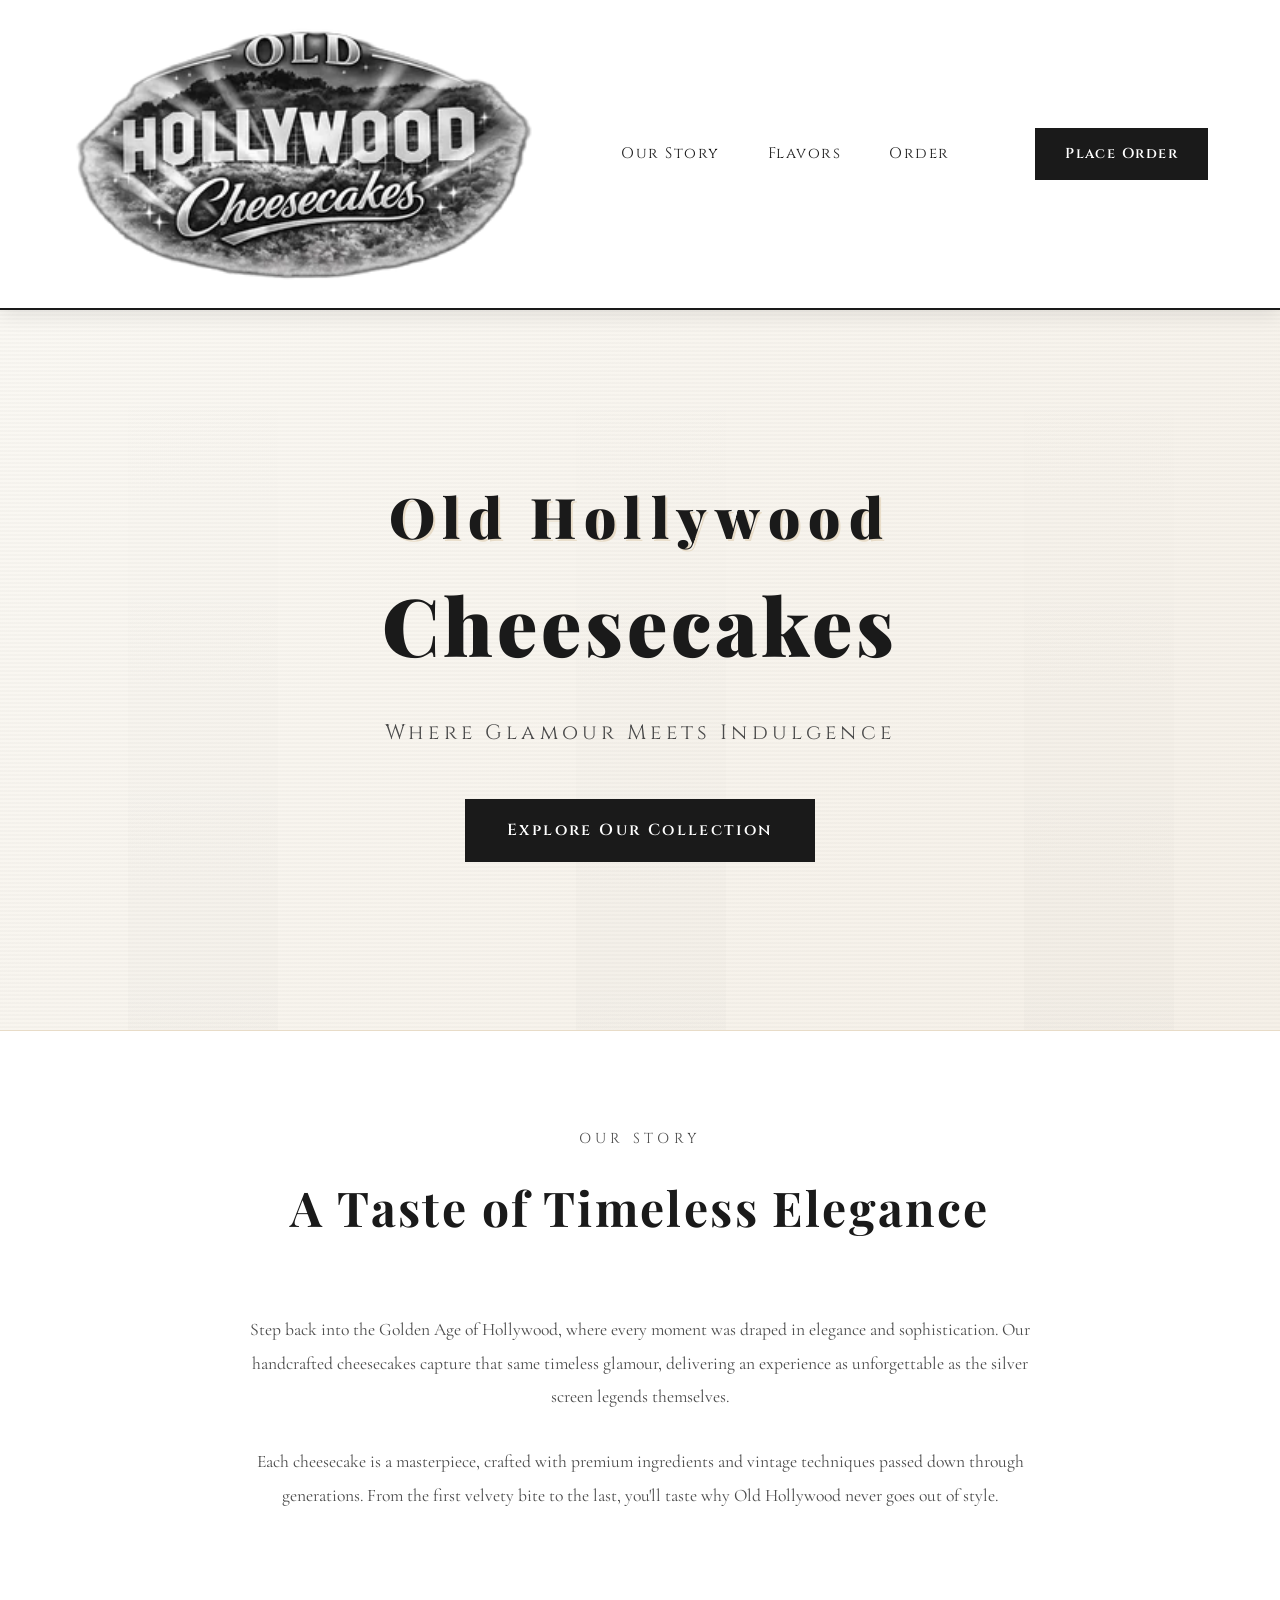
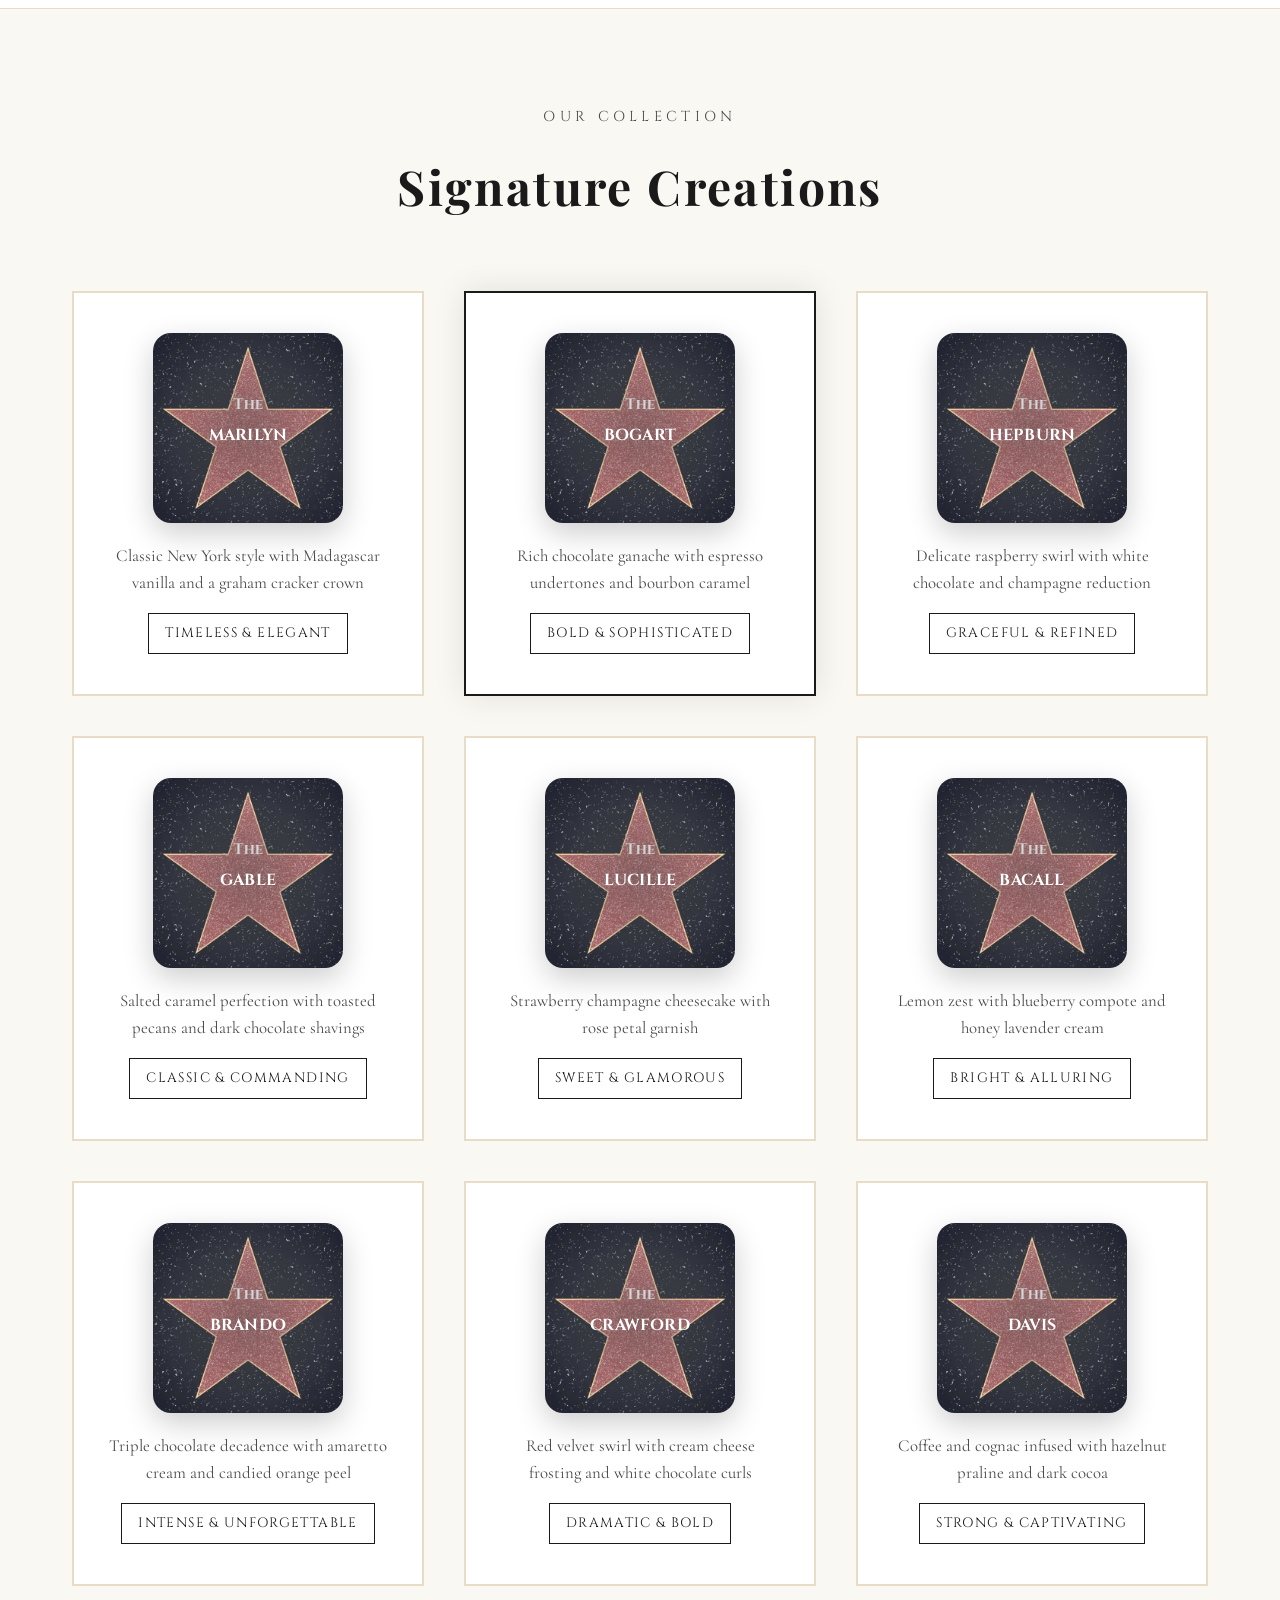
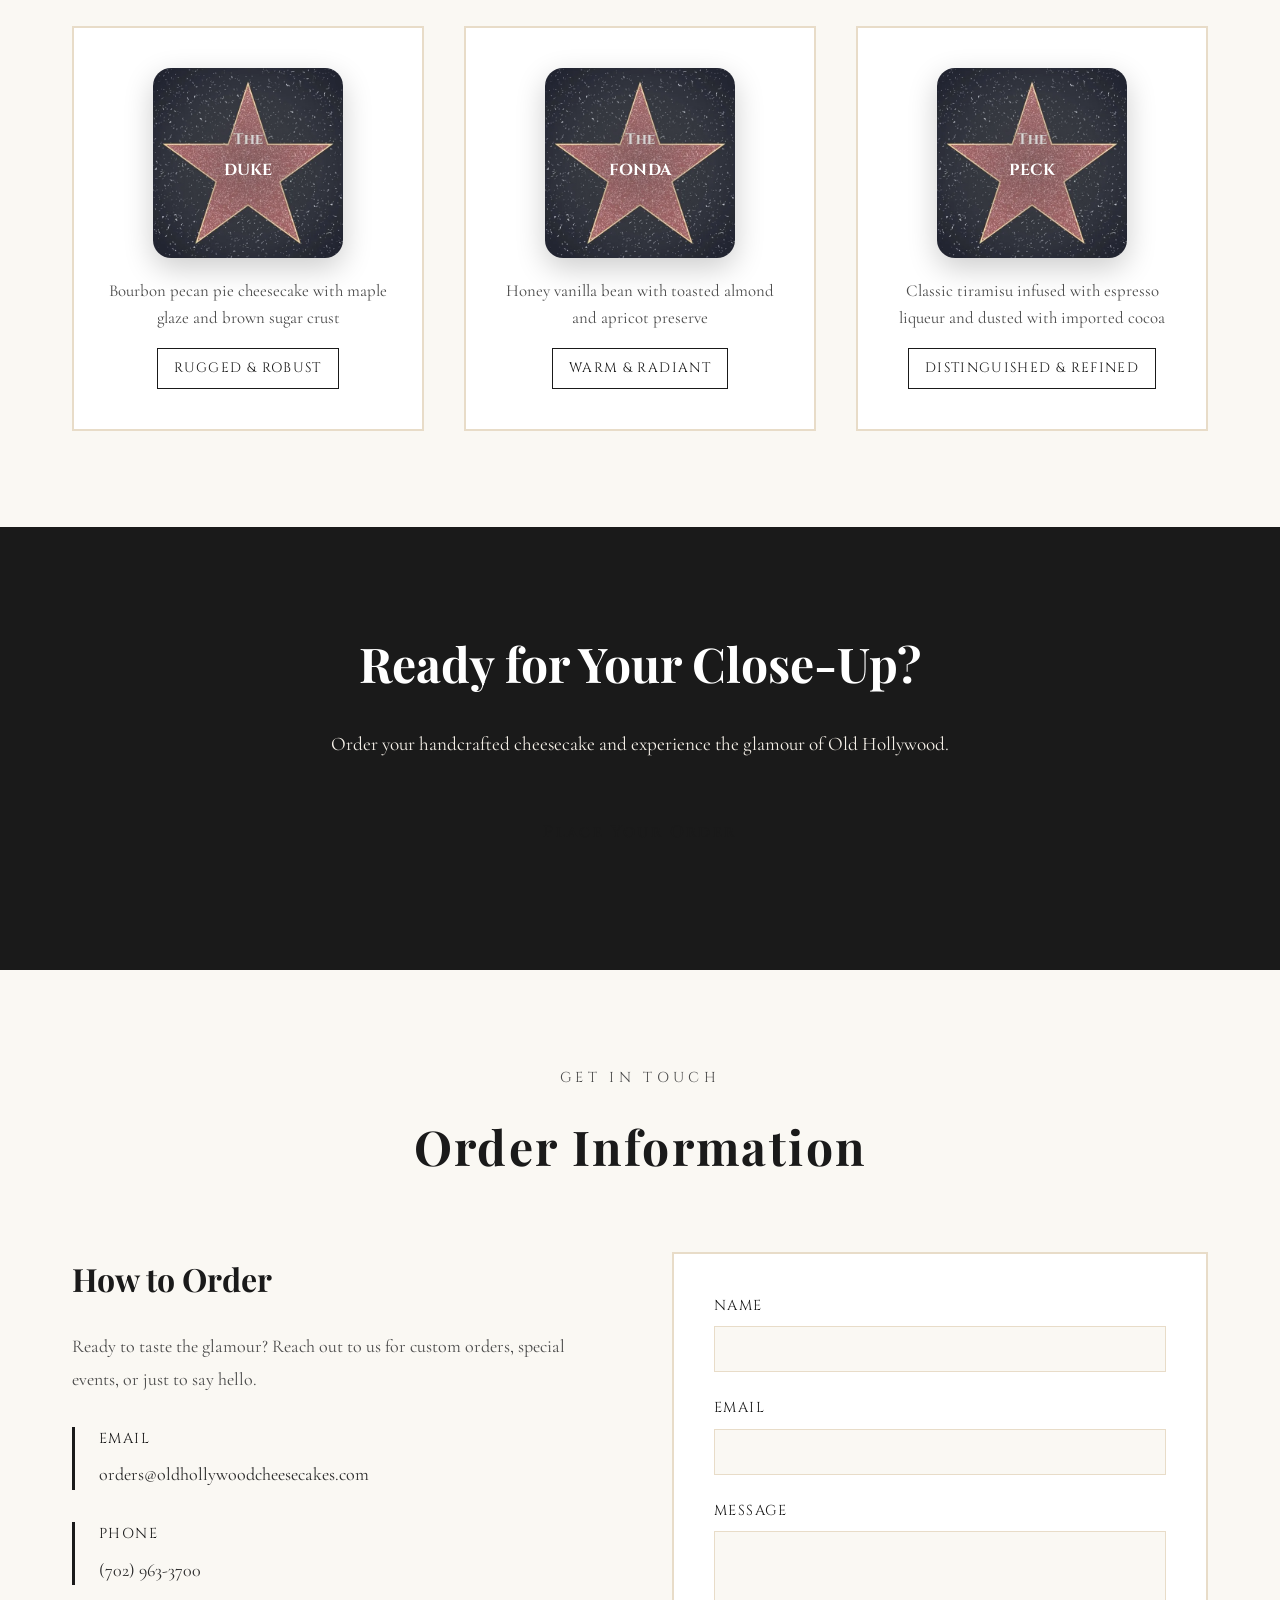
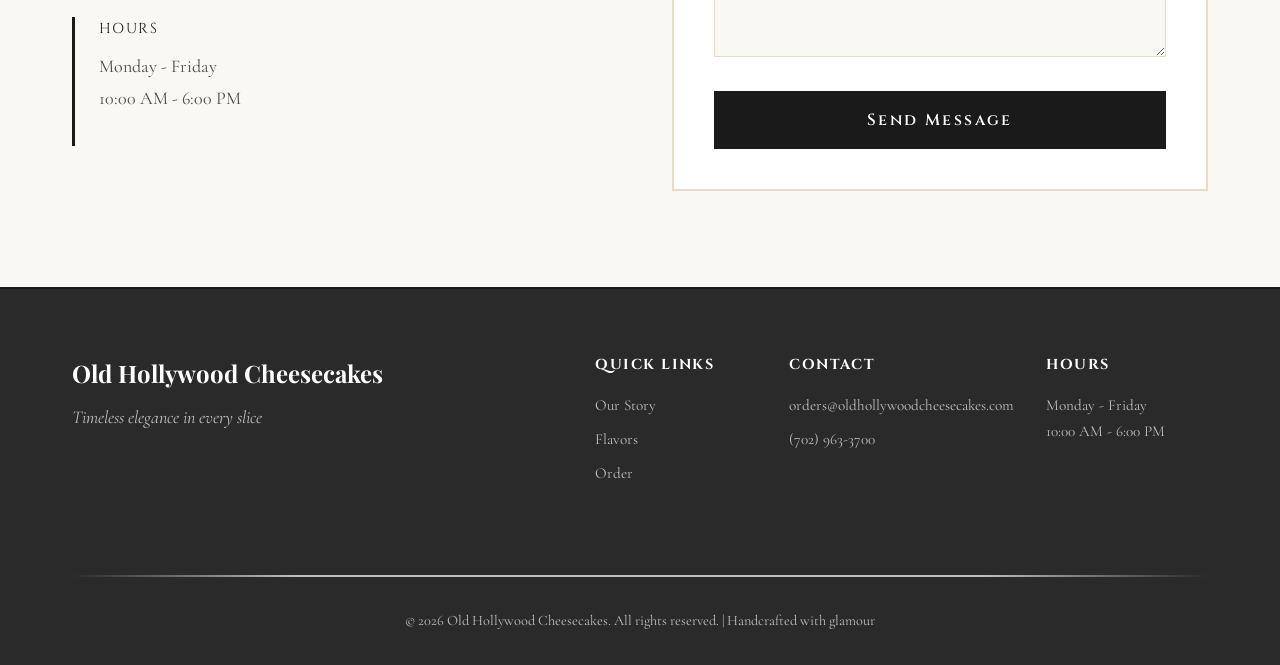
<file: index.html>
<!DOCTYPE html>
<html lang="en">
<head>
    <meta charset="UTF-8">
    <meta name="viewport" content="width=device-width, initial-scale=1.0">
    <title>Old Hollywood Cheesecakes | Las Vegas</title>

    <!-- Meta Description (150-220 chars) -->
    <meta name="description" content="Old Hollywood Cheesecakes crafts luxury artisan cheesecakes inspired by Golden Age glamour. Handcrafted with premium ingredients in Las Vegas. Order custom cheesecakes for any occasion.">

    <!-- Canonical URL -->
    <link rel="canonical" href="https://oldhollywoodcheesecakes.com/">

    <!-- Favicon -->
    <link rel="icon" type="image/webp" href="/images/old-hollywood-logo-optimized.webp">
    <link rel="apple-touch-icon" href="/images/old-hollywood-logo-optimized.webp">

    <!-- Open Graph / Facebook -->
    <meta property="og:type" content="website">
    <meta property="og:url" content="https://oldhollywoodcheesecakes.com/">
    <meta property="og:title" content="Old Hollywood Cheesecakes | Luxury Artisan Cheesecakes">
    <meta property="og:description" content="Luxury handcrafted cheesecakes inspired by Golden Age Hollywood glamour. Premium ingredients, vintage techniques, unforgettable flavors. Order yours today.">
    <meta property="og:image" content="https://oldhollywoodcheesecakes.com/images/og-image.jpg">
    <meta property="og:site_name" content="Old Hollywood Cheesecakes">
    <meta property="og:locale" content="en_US">

    <!-- Twitter Card -->
    <meta name="twitter:card" content="summary_large_image">
    <meta name="twitter:url" content="https://oldhollywoodcheesecakes.com/">
    <meta name="twitter:title" content="Old Hollywood Cheesecakes | Luxury Artisan Cheesecakes">
    <meta name="twitter:description" content="Luxury handcrafted cheesecakes inspired by Golden Age Hollywood glamour. Premium ingredients, vintage techniques, unforgettable flavors.">
    <meta name="twitter:image" content="https://oldhollywoodcheesecakes.com/images/og-image.jpg">

    <!-- Structured Data (JSON-LD) -->
    <script type="application/ld+json">
    {
      "@context": "https://schema.org",
      "@type": "Bakery",
      "name": "Old Hollywood Cheesecakes",
      "description": "Luxury artisan cheesecakes handcrafted with premium ingredients inspired by Golden Age Hollywood glamour.",
      "url": "https://oldhollywoodcheesecakes.com",
      "logo": "https://oldhollywoodcheesecakes.com/images/old-hollywood-logo-optimized.webp",
      "image": "https://oldhollywoodcheesecakes.com/images/old-hollywood-logo-optimized.webp",
      "telephone": "+17029633700",
      "email": "orders@oldhollywoodcheesecakes.com",
      "address": {
        "@type": "PostalAddress",
        "addressLocality": "Las Vegas",
        "addressRegion": "NV",
        "addressCountry": "US"
      },
      "openingHoursSpecification": [
        {
          "@type": "OpeningHoursSpecification",
          "dayOfWeek": ["Monday","Tuesday","Wednesday","Thursday","Friday"],
          "opens": "10:00",
          "closes": "18:00"
        }
      ],
      "servesCuisine": "Desserts",
      "priceRange": "$$",
      "hasMenu": {
        "@type": "Menu",
        "name": "Signature Cheesecake Collection",
        "hasMenuSection": {
          "@type": "MenuSection",
          "name": "Signature Creations",
          "hasMenuItem": [
            {
              "@type": "MenuItem",
              "name": "Marilyn",
              "description": "Classic New York style with Madagascar vanilla and a graham cracker crown",
              "offers": { "@type": "Offer", "priceCurrency": "USD" }
            },
            {
              "@type": "MenuItem",
              "name": "Bogart",
              "description": "Rich chocolate ganache with espresso undertones and bourbon caramel",
              "offers": { "@type": "Offer", "priceCurrency": "USD" }
            },
            {
              "@type": "MenuItem",
              "name": "Hepburn",
              "description": "Delicate raspberry swirl with white chocolate and champagne reduction",
              "offers": { "@type": "Offer", "priceCurrency": "USD" }
            },
            {
              "@type": "MenuItem",
              "name": "Gable",
              "description": "Salted caramel perfection with toasted pecans and dark chocolate shavings",
              "offers": { "@type": "Offer", "priceCurrency": "USD" }
            },
            {
              "@type": "MenuItem",
              "name": "Lucille",
              "description": "Strawberry champagne cheesecake with rose petal garnish",
              "offers": { "@type": "Offer", "priceCurrency": "USD" }
            },
            {
              "@type": "MenuItem",
              "name": "Bacall",
              "description": "Lemon zest with blueberry compote and honey lavender cream",
              "offers": { "@type": "Offer", "priceCurrency": "USD" }
            },
            {
              "@type": "MenuItem",
              "name": "Brando",
              "description": "Triple chocolate decadence with amaretto cream and candied orange peel",
              "offers": { "@type": "Offer", "priceCurrency": "USD" }
            },
            {
              "@type": "MenuItem",
              "name": "Crawford",
              "description": "Red velvet swirl with cream cheese frosting and white chocolate curls",
              "offers": { "@type": "Offer", "priceCurrency": "USD" }
            },
            {
              "@type": "MenuItem",
              "name": "Davis",
              "description": "Coffee and cognac infused with hazelnut praline and dark cocoa",
              "offers": { "@type": "Offer", "priceCurrency": "USD" }
            },
            {
              "@type": "MenuItem",
              "name": "Duke",
              "description": "Bourbon pecan pie cheesecake with maple glaze and brown sugar crust",
              "offers": { "@type": "Offer", "priceCurrency": "USD" }
            },
            {
              "@type": "MenuItem",
              "name": "Fonda",
              "description": "Honey vanilla bean with toasted almond and apricot preserve",
              "offers": { "@type": "Offer", "priceCurrency": "USD" }
            },
            {
              "@type": "MenuItem",
              "name": "Peck",
              "description": "Classic tiramisu infused with espresso liqueur and dusted with imported cocoa",
              "offers": { "@type": "Offer", "priceCurrency": "USD" }
            }
          ]
        }
      }
    }
    </script>

    <!-- Preconnect for render-blocking fonts -->
    <link rel="preconnect" href="https://fonts.googleapis.com">
    <link rel="preconnect" href="https://fonts.gstatic.com" crossorigin>
    <link href="https://fonts.googleapis.com/css2?family=Playfair+Display:wght@400;700;900&family=Cinzel:wght@400;600;700&family=Cormorant+Garamond:wght@300;400;600&display=swap" rel="stylesheet" media="print" onload="this.media='all'">
    <noscript><link href="https://fonts.googleapis.com/css2?family=Playfair+Display:wght@400;700;900&family=Cinzel:wght@400;600;700&family=Cormorant+Garamond:wght@300;400;600&display=swap" rel="stylesheet"></noscript>

    <link rel="stylesheet" href="style.css">

    <!-- Google tag (gtag.js) -->
    <script async src="https://www.googletagmanager.com/gtag/js?id=G-T9FEJB2E2T"></script>
    <script>
        window.dataLayer = window.dataLayer || [];
        function gtag(){dataLayer.push(arguments);}
        gtag('js', new Date());
        gtag('config', 'G-T9FEJB2E2T');
    </script>
</head>
<body>

    <header id="main-header"></header>

    <main>
        <!-- Hero Section -->
        <section class="hero">
            <div class="hero-content">
                <h1 class="hero-title">
                    <span class="title-main">Old Hollywood</span>
                    <span class="title-sub">Cheesecakes</span>
                </h1>
                <p class="hero-tagline">Where Glamour Meets Indulgence</p>
                <a href="#flavors" class="btn-primary">Explore Our Collection</a>
            </div>
            <div class="hero-decoration">
                <div class="spotlight spotlight-1"></div>
                <div class="spotlight spotlight-2"></div>
                <div class="spotlight spotlight-3"></div>
            </div>
        </section>

        <!-- About Section -->
        <section class="about-section">
            <div class="container">
                <div class="section-header">
                    <span class="section-label">Our Story</span>
                    <h2>A Taste of Timeless Elegance</h2>
                </div>
                <div class="about-content">
                    <p class="lead-text">
                        Step back into the Golden Age of Hollywood, where every moment was draped in elegance 
                        and sophistication. Our handcrafted cheesecakes capture that same timeless glamour, 
                        delivering an experience as unforgettable as the silver screen legends themselves.
                    </p>
                    <p>
                        Each cheesecake is a masterpiece, crafted with premium ingredients and vintage 
                        techniques passed down through generations. From the first velvety bite to the last, 
                        you'll taste why Old Hollywood never goes out of style.
                    </p>
                </div>
            </div>
        </section>

        <!-- Flavors Section -->
        <section id="flavors" class="flavors-section">
            <div class="container">
                <div class="section-header">
                    <span class="section-label">Our Collection</span>
                    <h2>Signature Creations</h2>
                </div>
                
                <div class="flavors-grid">
                    <div class="flavor-card">
                        <div class="flavor-name-star"><div class="flavor-name-overlay"><span class="flavor-name-main">Marilyn</span></div></div>
                        <p class="flavor-desc">Classic New York style with Madagascar vanilla and a graham cracker crown</p>
                        <span class="flavor-note">Timeless & Elegant</span>
                    </div>

                    <div class="flavor-card featured">
                        <div class="flavor-name-star"><div class="flavor-name-overlay"><span class="flavor-name-main">Bogart</span></div></div>
                        <p class="flavor-desc">Rich chocolate ganache with espresso undertones and bourbon caramel</p>
                        <span class="flavor-note">Bold & Sophisticated</span>
                    </div>

                    <div class="flavor-card">
                        <div class="flavor-name-star"><div class="flavor-name-overlay"><span class="flavor-name-main">Hepburn</span></div></div>
                        <p class="flavor-desc">Delicate raspberry swirl with white chocolate and champagne reduction</p>
                        <span class="flavor-note">Graceful & Refined</span>
                    </div>

                    <div class="flavor-card">
                        <div class="flavor-name-star"><div class="flavor-name-overlay"><span class="flavor-name-main">Gable</span></div></div>
                        <p class="flavor-desc">Salted caramel perfection with toasted pecans and dark chocolate shavings</p>
                        <span class="flavor-note">Classic & Commanding</span>
                    </div>

                    <div class="flavor-card">
                        <div class="flavor-name-star"><div class="flavor-name-overlay"><span class="flavor-name-main">Lucille</span></div></div>
                        <p class="flavor-desc">Strawberry champagne cheesecake with rose petal garnish</p>
                        <span class="flavor-note">Sweet & Glamorous</span>
                    </div>

                    <div class="flavor-card">
                        <div class="flavor-name-star"><div class="flavor-name-overlay"><span class="flavor-name-main">Bacall</span></div></div>
                        <p class="flavor-desc">Lemon zest with blueberry compote and honey lavender cream</p>
                        <span class="flavor-note">Bright & Alluring</span>
                    </div>
                
                    <div class="flavor-card">
                        <div class="flavor-name-star"><div class="flavor-name-overlay"><span class="flavor-name-main">Brando</span></div></div>
                        <p class="flavor-desc">Triple chocolate decadence with amaretto cream and candied orange peel</p>
                        <span class="flavor-note">Intense & Unforgettable</span>
                    </div>

                    <div class="flavor-card">
                        <div class="flavor-name-star"><div class="flavor-name-overlay"><span class="flavor-name-main">Crawford</span></div></div>
                        <p class="flavor-desc">Red velvet swirl with cream cheese frosting and white chocolate curls</p>
                        <span class="flavor-note">Dramatic & Bold</span>
                    </div>

                    <div class="flavor-card">
                        <div class="flavor-name-star"><div class="flavor-name-overlay"><span class="flavor-name-main">Davis</span></div></div>
                        <p class="flavor-desc">Coffee and cognac infused with hazelnut praline and dark cocoa</p>
                        <span class="flavor-note">Strong & Captivating</span>
                    </div>

                    <div class="flavor-card">
                        <div class="flavor-name-star"><div class="flavor-name-overlay"><span class="flavor-name-main">Duke</span></div></div>
                        <p class="flavor-desc">Bourbon pecan pie cheesecake with maple glaze and brown sugar crust</p>
                        <span class="flavor-note">Rugged & Robust</span>
                    </div>

                    <div class="flavor-card">
                        <div class="flavor-name-star"><div class="flavor-name-overlay"><span class="flavor-name-main">Fonda</span></div></div>
                        <p class="flavor-desc">Honey vanilla bean with toasted almond and apricot preserve</p>
                        <span class="flavor-note">Warm & Radiant</span>
                    </div>

                    <div class="flavor-card">
                        <div class="flavor-name-star"><div class="flavor-name-overlay"><span class="flavor-name-main">Peck</span></div></div>
                        <p class="flavor-desc">Classic tiramisu infused with espresso liqueur and dusted with imported cocoa</p>
                        <span class="flavor-note">Distinguished & Refined</span>
                    </div>
                </div>
            </div>
        </section>


        <!-- CTA Section -->
        <section class="cta-section">
            <div class="container">
                <div class="cta-content">
                    <h2>Ready for Your Close-Up?</h2>
                    <p>Order your handcrafted cheesecake and experience the glamour of Old Hollywood.</p>
                    <a href="#contact" class="btn-secondary">Place Your Order</a>
                </div>
            </div>
        </section>

        <!-- Contact Section -->
        <section id="contact" class="contact-section">
            <div class="container">
                <div class="section-header">
                    <span class="section-label">Get in Touch</span>
                    <h2>Order Information</h2>
                </div>
                
                <div class="contact-grid">
                    <div class="contact-info">
                        <h3>How to Order</h3>
                        <p>Ready to taste the glamour? Reach out to us for custom orders, special events, or just to say hello.</p>
                        
                        <div class="contact-details">
                            <div class="contact-item">
                                <span class="contact-label">Email</span>
                                <a href="#" id="contact-email">[loading...]</a>
                            </div>
                            
                            <div class="contact-item">
                                <span class="contact-label">Phone</span>
                                <a href="tel:+17029633700">(702) 963-3700</a>
                            </div>
                            
                            <div class="contact-item">
                                <span class="contact-label">Hours</span>
                                <p>Monday - Friday<br>10:00 AM - 6:00 PM</p>
                            </div>
                        </div>
                    </div>

                    <div class="contact-form-wrapper">
                        <form class="contact-form">
                            <div class="form-group">
                                <label for="name">Name</label>
                                <input type="text" id="name" name="name" required>
                            </div>

                            <div class="form-group">
                                <label for="email">Email</label>
                                <input type="email" id="email" name="email" required>
                            </div>

                            <div class="form-group">
                                <label for="message">Message</label>
                                <textarea id="message" name="message" rows="5" required></textarea>
                            </div>

                            <button type="submit" class="btn-primary">Send Message</button>
                        </form>
                    </div>
                </div>
            </div>
        </section>
    </main>

    <footer id="main-footer"></footer>

    <script>
        // Obfuscated email — assembled at runtime, invisible to crawlers
        (function() {
            const e = document.getElementById('contact-email');
            if (e) {
                const addr = 'orders' + '\u0040' + 'oldhollywoodcheesecakes.com';
                e.textContent = addr;
                e.href = 'mailto:' + addr;
            }
        })();

        async function loadComponent(id, file) {
            try {
                const response = await fetch(file);
                if (response.ok) {
                    const html = await response.text();
                    document.getElementById(id).innerHTML = html;
                }
            } catch (err) {
                console.error(`Error loading ${file}:`, err);
            }
        }
        
        loadComponent('main-header', 'header.html');
        loadComponent('main-footer', 'footer.html');

        // Smooth scroll for anchor links
        document.querySelectorAll('a[href^="#"]').forEach(anchor => {
            anchor.addEventListener('click', function (e) {
                e.preventDefault();
                const target = document.querySelector(this.getAttribute('href'));
                if (target) {
                    target.scrollIntoView({ behavior: 'smooth' });
                }
            });
        });
    </script>

<!-- Cloudflare Web Analytics is auto-injected by Cloudflare Pages -->
</body>
</html>
</file>
<file: style.css>
/* ============================================ */

/* Old Hollywood Cheesecakes - Classic B&W Theme  */
/* Elegant Black & White with Cream Accents      */
/* ============================================ */

:root {
    /* Color Palette - Classic Black & White Hollywood */
    --cream: #f5f0e8;
    --cream-dark: #e8dcc8;
    --cream-light: #faf8f3;
    --black: #1a1a1a;
    --charcoal: #2a2a2a;
    --gray: #4a4a4a;
    --gray-light: #8a8a8a;
    --white: #ffffff;
    --silver: #c0c0c0;
}

* {
    margin: 0;
    padding: 0;
    box-sizing: border-box;
}

body {
    font-family: 'Cormorant Garamond', serif;
    background-color: var(--cream-light);
    color: var(--black);
    line-height: 1.7;
    font-size: 18px;
}

.container {
    max-width: 1200px;
    margin: 0 auto;
    padding: 0 2rem;
}

/* =============== HEADER =============== */
header {
    background: var(--white);
    border-bottom: 2px solid var(--black);
    padding: 1.5rem 0;
    position: sticky;
    top: 0;
    z-index: 1000;
    box-shadow: 0 4px 20px rgba(0, 0, 0, 0.1);
    min-height: 100px;
    content-visibility: auto;
    contain-intrinsic-size: 0 100px;
}

@media (max-width: 768px) {
    header {
        position: static;
    }
}

.header-container {
    max-width: 1200px;
    margin: 0 auto;
    padding: 0 2rem;
    display: flex;
    justify-content: space-between;
    align-items: center;
    gap: 2rem;
}

/* Hollywood Sign Logo Image */
.logo-link {
    text-decoration: none;
    display: block;
}

.hollywood-logo-img {
    height: 260px;
    width: auto;
    display: block;
    transition: transform 0.3s ease, filter 0.3s ease;
    aspect-ratio: 742 / 416;
}

.hollywood-logo-img:hover {
    transform: scale(1.02);
}

/* Navigation */
.main-nav {
    display: flex;
    gap: 3rem;
}

.main-nav a {
    font-family: 'Cinzel', serif;
    font-size: 0.95rem;
    letter-spacing: 0.1em;
    color: var(--black);
    text-decoration: none;
    transition: all 0.3s ease;
    position: relative;
}

.main-nav a::after {
    content: '';
    position: absolute;
    bottom: -5px;
    left: 0;
    width: 0;
    height: 2px;
    background: var(--black);
    transition: width 0.3s ease;
}

.main-nav a:hover {
    color: var(--gray);
}

.main-nav a:hover::after {
    width: 100%;
}

.header-cta {
    padding: 0.75rem 1.75rem;
    background: var(--black);
    color: var(--white);
    text-decoration: none;
    font-family: 'Cinzel', serif;
    font-size: 0.9rem;
    font-weight: 600;
    letter-spacing: 0.1em;
    border: 2px solid var(--black);
    transition: all 0.3s ease;
}

.header-cta:hover {
    background: var(--white);
    color: var(--black);
}

/* =============== HERO SECTION =============== */
.hero {
    min-height: 80vh;
    display: flex;
    align-items: center;
    justify-content: center;
    text-align: center;
    position: relative;
    padding: 4rem 2rem;
    background: linear-gradient(135deg, var(--cream-light) 0%, var(--cream) 100%);
    overflow: hidden;
}

.hero::before {
    content: '';
    position: absolute;
    top: 0;
    left: 0;
    right: 0;
    bottom: 0;
    background: 
        repeating-linear-gradient(
            0deg,
            transparent,
            transparent 2px,
            rgba(0, 0, 0, 0.02) 2px,
            rgba(0, 0, 0, 0.02) 4px
        );
    pointer-events: none;
}

.hero-content {
    position: relative;
    z-index: 2;
    max-width: 800px;
}

.hero-title {
    font-family: 'Playfair Display', serif;
    margin-bottom: 1.5rem;
}

.title-main {
    display: block;
    font-size: 3.5rem;
    font-weight: 900;
    letter-spacing: 0.15em;
    color: var(--black);
    text-shadow: 2px 2px 0 var(--cream-dark);
}

.title-sub {
    display: block;
    font-size: 5rem;
    font-weight: 900;
    letter-spacing: 0.05em;
    color: var(--black);
    margin-top: -0.5rem;
}

.hero-tagline {
    font-family: 'Cinzel', serif;
    font-size: 1.3rem;
    letter-spacing: 0.2em;
    color: var(--gray);
    margin-bottom: 3rem;
    font-weight: 400;
}

/* Spotlight decoration */
.hero-decoration {
    position: absolute;
    bottom: 0;
    left: 0;
    right: 0;
    height: 100%;
    pointer-events: none;
    z-index: 1;
}

.spotlight {
    position: absolute;
    bottom: 0;
    width: 150px;
    height: 100%;
    background: linear-gradient(to top, rgba(0, 0, 0, 0.05), transparent);
    opacity: 0.3;
}

.spotlight-1 { left: 10%; }
.spotlight-2 { left: 45%; }
.spotlight-3 { left: 80%; }

/* =============== BUTTONS =============== */
.btn-primary, .btn-secondary {
    display: inline-block;
    padding: 1rem 2.5rem;
    font-family: 'Cinzel', serif;
    font-size: 1rem;
    font-weight: 600;
    letter-spacing: 0.15em;
    text-decoration: none;
    border: 2px solid var(--black);
    transition: all 0.3s ease;
    position: relative;
    overflow: hidden;
}

.btn-primary {
    background: var(--black);
    color: var(--white);
}

.btn-primary:hover {
    background: var(--white);
    color: var(--black);
}

.btn-secondary {
    background: transparent;
    color: var(--black);
}

.btn-secondary:hover {
    background: var(--black);
    color: var(--white);
}

/* =============== SECTIONS =============== */
section {
    padding: 6rem 0;
}

.section-header {
    text-align: center;
    margin-bottom: 4rem;
}

.section-label {
    font-family: 'Cinzel', serif;
    font-size: 0.9rem;
    letter-spacing: 0.3em;
    color: var(--gray);
    text-transform: uppercase;
    display: block;
    margin-bottom: 1rem;
}

.section-header h2 {
    font-family: 'Playfair Display', serif;
    font-size: 3rem;
    font-weight: 700;
    color: var(--black);
    letter-spacing: 0.05em;
}

/* =============== ABOUT SECTION =============== */
.about-section {
    background: var(--white);
    border-top: 1px solid var(--cream-dark);
    border-bottom: 1px solid var(--cream-dark);
}

.about-content {
    max-width: 800px;
    margin: 0 auto;
    text-align: center;
}

.lead-text {
    font-size: 1.3rem;
    color: var(--charcoal);
    margin-bottom: 2rem;
    line-height: 1.8;
}

.about-content p {
    font-size: 1.1rem;
    color: var(--gray);
    line-height: 1.9;
}

/* =============== FLAVORS SECTION =============== */
.flavors-section {
    background: var(--cream-light);
}

.flavors-grid {
    display: grid;
    grid-template-columns: repeat(auto-fit, minmax(320px, 1fr));
    gap: 2.5rem;
}

.flavor-card {
    background: var(--white);
    border: 2px solid var(--cream-dark);
    padding: 2.5rem 2rem;
    text-align: center;
    transition: all 0.4s ease;
    position: relative;
}

.flavor-card::before {
    content: '';
    position: absolute;
    top: 0;
    left: 0;
    right: 0;
    height: 3px;
    background: var(--black);
    transform: scaleX(0);
    transition: transform 0.4s ease;
}

.flavor-card:hover {
    transform: translateY(-8px);
    border-color: var(--black);
    box-shadow: 0 10px 40px rgba(0, 0, 0, 0.15);
}

.flavor-card:hover::before {
    transform: scaleX(1);
}

.flavor-card.featured {
    border-color: var(--black);
    box-shadow: 0 0 30px rgba(0, 0, 0, 0.1);
}

/* Walk of Fame STAR name tiles (image-based) */
.flavor-name-star{
    width: 190px;
    height: 190px;
    margin: 0 auto 1.25rem;
    position: relative;
    display: flex;
    align-items: center;
    justify-content: center;
    padding-top: -12px;
    background-image: url("/images/walk-star.jpg");
    background-size: cover;
    background-position: center;
    border-radius: 18px;
    box-shadow: 0 10px 30px rgba(0,0,0,0.2);
}

@supports (background-image: url("x.webp")) {
    .flavor-name-star {
        background-image: url("/images/walk-star.webp");
    }
}

.flavor-name-star::after{
    content: "";
    position: absolute;
    inset: 0;
    border-radius: 18px;
    background: radial-gradient(circle at 50% 52%, rgba(0,0,0,0.25) 0%, rgba(0,0,0,0.0) 55%);
    z-index: 1;
}

.flavor-name-overlay{
    position: absolute;
    left: 50%;
    top: 50%;
    transform: translate(-50%, -50%);
    display: flex;
    flex-direction: column;
    align-items: center;
    justify-content: center;
    gap: 0px;
    width: 100%;
    padding: 0 14px;
    text-align: center;
    z-index: 2;
}

.flavor-name-main{
    font-family: 'Cinzel', serif;
    font-weight: 700;
    font-size: 16px;
    color: #ffffff;
    line-height: 1.05;
    margin: 0;
    white-space: nowrap;
    text-transform: uppercase;
    letter-spacing: 0.2px;
    margin-top: 15px;
}

.flavor-desc {
    font-size: 1.05rem;
    color: var(--gray);
    line-height: 1.6;
    margin-bottom: 1rem;
}

.flavor-note {
    display: inline-block;
    font-family: 'Cinzel', serif;
    font-size: 0.85rem;
    letter-spacing: 0.1em;
    color: var(--black);
    padding: 0.5rem 1rem;
    border: 1px solid var(--black);
    text-transform: uppercase;
}

/* =============== CTA SECTION =============== */
.cta-section {
    background: var(--black);
    color: var(--white);
    text-align: center;
}

.cta-content h2 {
    font-family: 'Playfair Display', serif;
    font-size: 3rem;
    color: var(--white);
    margin-bottom: 1.5rem;
}

.cta-content p {
    font-size: 1.2rem;
    color: var(--cream);
    margin-bottom: 2.5rem;
}

/* =============== CONTACT SECTION =============== */
.contact-section {
    background: var(--cream-light);
}

.contact-grid {
    display: grid;
    grid-template-columns: 1fr 1fr;
    gap: 4rem;
    align-items: start;
}

.contact-info h3 {
    font-family: 'Playfair Display', serif;
    font-size: 2rem;
    color: var(--black);
    margin-bottom: 1.5rem;
}

.contact-info p {
    color: var(--gray);
    margin-bottom: 2rem;
    line-height: 1.8;
}

.contact-details {
    display: flex;
    flex-direction: column;
    gap: 2rem;
}

.contact-item {
    border-left: 3px solid var(--black);
    padding-left: 1.5rem;
}

.contact-label {
    font-family: 'Cinzel', serif;
    font-size: 0.9rem;
    letter-spacing: 0.1em;
    color: var(--black);
    text-transform: uppercase;
    display: block;
    margin-bottom: 0.5rem;
}

.contact-item a {
    color: var(--charcoal);
    text-decoration: none;
    transition: color 0.3s ease;
}

.contact-item a:hover {
    color: var(--gray-light);
}

/* Contact Form */
.contact-form-wrapper {
    background: var(--white);
    border: 2px solid var(--cream-dark);
    padding: 2.5rem;
}

.form-group {
    margin-bottom: 1.5rem;
}

.form-group label {
    font-family: 'Cinzel', serif;
    font-size: 0.9rem;
    letter-spacing: 0.1em;
    color: var(--black);
    text-transform: uppercase;
    display: block;
    margin-bottom: 0.5rem;
}

.form-group input,
.form-group textarea {
    width: 100%;
    padding: 0.75rem;
    background: var(--cream-light);
    border: 1px solid var(--cream-dark);
    color: var(--black);
    font-family: 'Cormorant Garamond', serif;
    font-size: 1rem;
    transition: border-color 0.3s ease;
}

.form-group input:focus,
.form-group textarea:focus {
    outline: none;
    border-color: var(--black);
}

.contact-form button {
    width: 100%;
    cursor: pointer;
}

/* =============== FOOTER =============== */
footer {
    background: var(--charcoal);
    border-top: 2px solid var(--black);
    padding: 4rem 0 2rem;
    color: var(--cream);
}

.footer-container {
    max-width: 1200px;
    margin: 0 auto;
    padding: 0 2rem;
}

.footer-content {
    display: grid;
    grid-template-columns: 1.5fr 2fr;
    gap: 4rem;
    margin-bottom: 3rem;
}

.footer-brand h3 {
    font-family: 'Playfair Display', serif;
    font-size: 1.5rem;
    color: var(--white);
    margin-bottom: 0.5rem;
}

.footer-brand p {
    font-style: italic;
    color: var(--silver);
}

.footer-links {
    display: grid;
    grid-template-columns: repeat(3, 1fr);
    gap: 2rem;
}

.footer-column h4 {
    font-family: 'Cinzel', serif;
    font-size: 0.9rem;
    letter-spacing: 0.1em;
    color: var(--white);
    text-transform: uppercase;
    margin-bottom: 1rem;
}

.footer-column a,
.footer-column p {
    display: block;
    color: var(--silver);
    text-decoration: none;
    margin-bottom: 0.5rem;
    font-size: 0.95rem;
    transition: color 0.3s ease;
}

.footer-column a:hover {
    color: var(--white);
}

.footer-bottom {
    padding-top: 2rem;
    text-align: center;
}

.art-deco-border {
    width: 100%;
    height: 2px;
    background: linear-gradient(to right, 
        transparent, 
        var(--silver) 20%, 
        var(--silver) 80%, 
        transparent
    );
    margin-bottom: 2rem;
}

.footer-bottom p {
    font-size: 0.9rem;
    color: var(--silver);
}

/* =============== RESPONSIVE =============== */
@media (max-width: 968px) {
    .flavor-name-star{
        width: 170px;
        height: 170px;
    }

    .flavor-name-main{
        font-size: 14px;
        letter-spacing: 0.2px;
    }

    header {
        position: static;
    }

    .header-container {
        flex-direction: column;
        gap: 1.5rem;
    }

    .main-nav {
        gap: 2rem;
    }

    .hollywood-logo-img {
        height: 180px;
    }

    .title-main {
        font-size: 2.5rem;
    }

    .title-sub {
        font-size: 3.5rem;
    }

    .contact-grid,
    .footer-content {
        grid-template-columns: 1fr;
    }

    .footer-links {
        grid-template-columns: 1fr;
    }
}

@media (max-width: 640px) {
    .flavor-name-star{ 
        width: 150px; 
        height: 150px; 
    }
    
    .flavor-name-main{ 
        font-size: 13px; 
        letter-spacing: 0.2px;
    }

    .hollywood-logo-img {
        height: 150px;
    }

    .main-nav {
        flex-direction: column;
        gap: 1rem;
        text-align: center;
    }

    .title-main {
        font-size: 2rem;
    }

    .title-sub {
        font-size: 2.8rem;
    }

    .section-header h2 {
        font-size: 2.2rem;
    }

    .flavors-grid {
        grid-template-columns: 1fr;
    }
}
</file>
